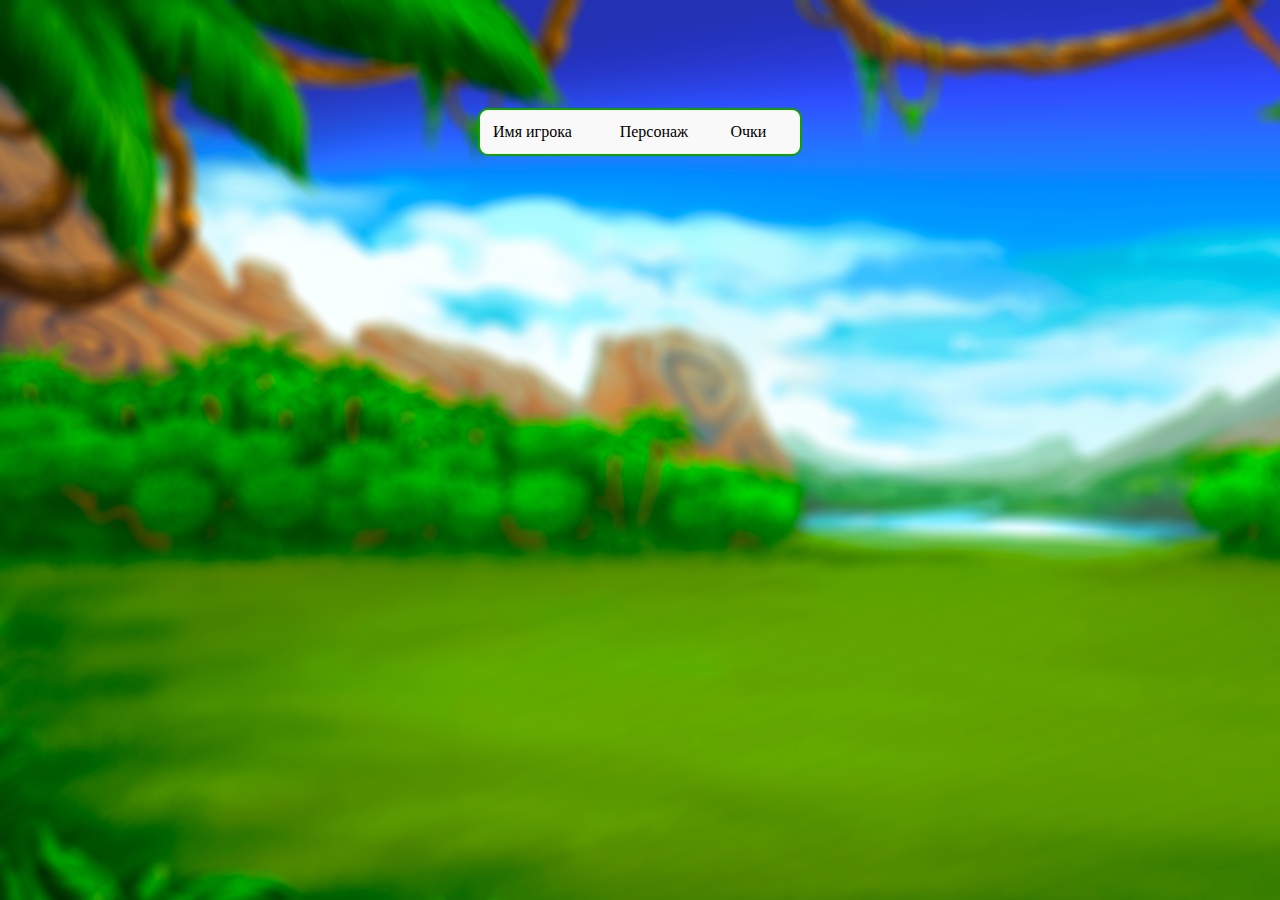
<file: endgame/index.html>
<!DOCTYPE html>
<html lang="en">
    <head>
        <meta charset="UTF-8">
        <title>Title</title>
        <script src="https://ajax.googleapis.com/ajax/libs/jquery/3.4.1/jquery.min.js"></script>
        <link rel="stylesheet" href="endgame.css" type="text/css">
    </head>
    <body>
        <div class="conteiner">
            <div class="table_lider">
                <table>
                    <thead>
                        <tr>
                            <td>Имя игрока</td>
                            <td>Персонаж</td>
                            <td>Очки</td>
                        </tr>
                    </thead>
                    <tbody id="data"></tbody>
                </table>
            </div>
        </div>
        <script type="module" src="main.js"></script>
    </body>
</html>
</file>
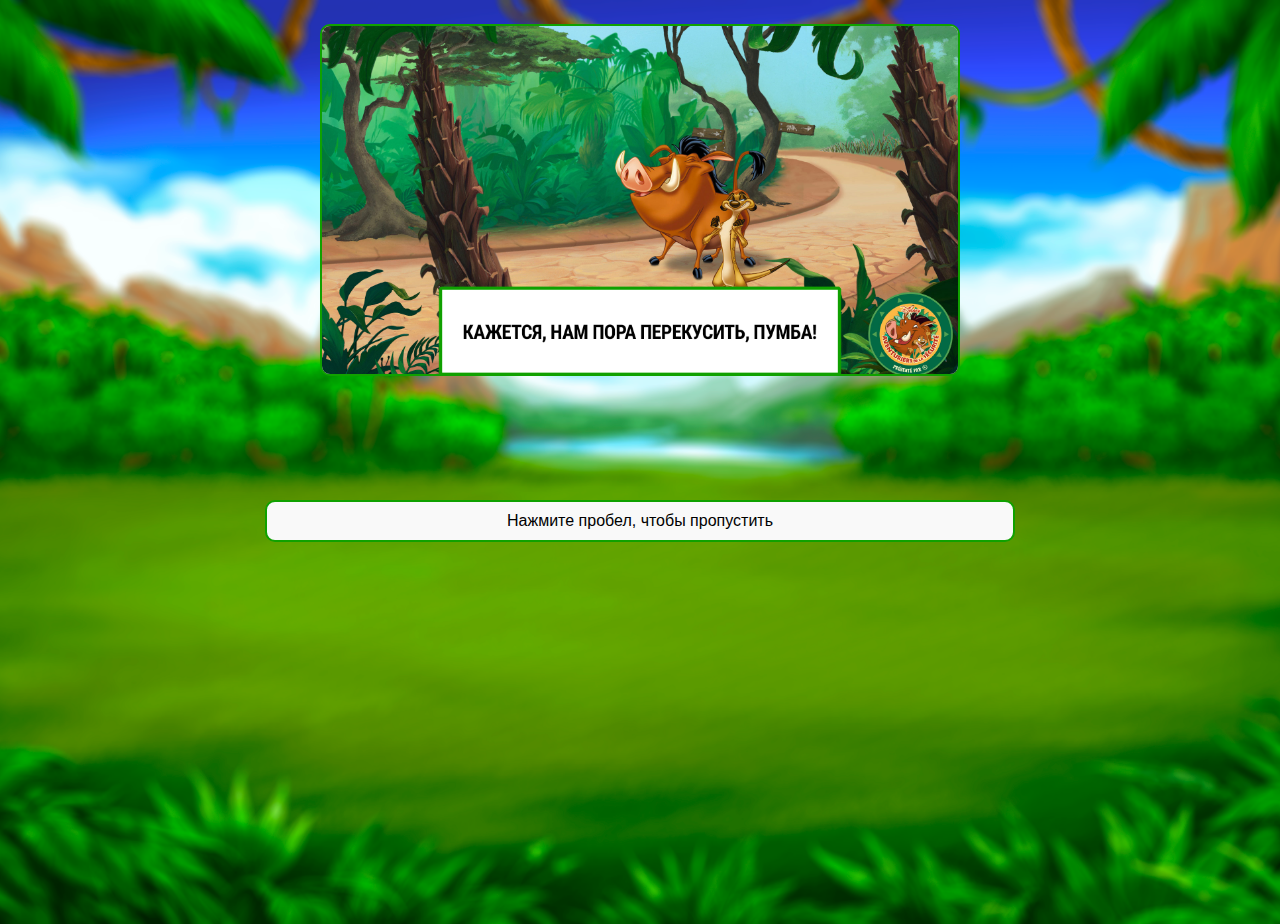
<file: cut-scene.html>
<!DOCTYPE html>
<html lang="ru">
<head>
    <meta charset="UTF-8">
    <meta name="viewport" content="width=device-width, initial-scale=1">
    <link rel="stylesheet" href="css/style.css">
    <title>Тимон и Пумба</title>
</head>
<body>
<div class="slider__container">
    <div class="slider" data-js="slider">
        <img src="res/image/1.jpg" alt="none" />
        <img src="res/image/2.jpg" alt="none"/>
        <img src="res/image/3.jpg" alt="none"/>
        <img src="res/image/4.jpg" alt="none"/>
    </div>
</div>
<div class="introduction">
<div class="animation_text">Нажмите пробел, чтобы пропустить</div>
<script type="text/javascript" src="js/cut_scene.js"></script>
</div>
</body>
</html>
</file>
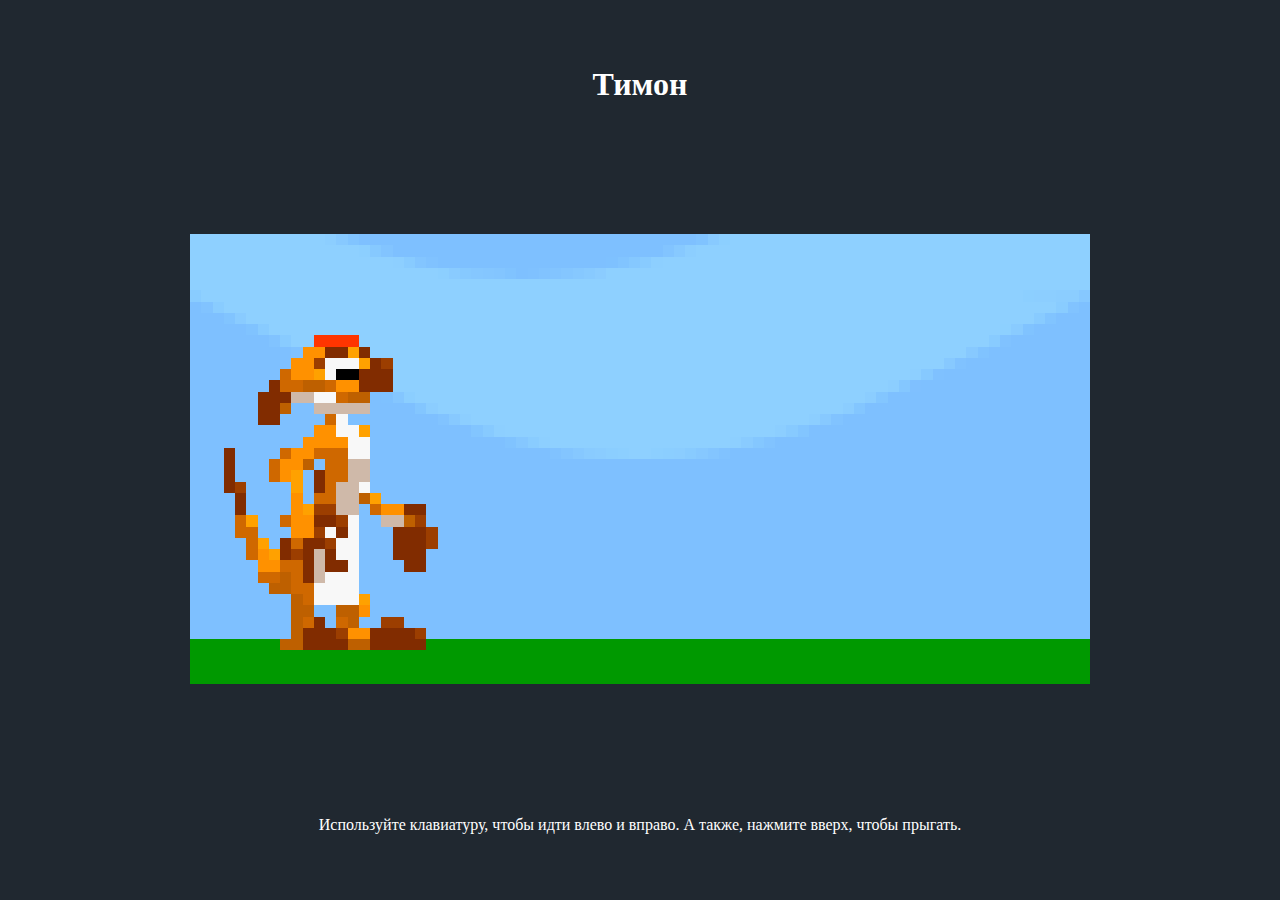
<file: test/animation.html>
<!DOCTYPE html>

<html>

<head>
    <meta charset="UTF-8">
    <meta name = "viewport" content = "width=device-width">
    <meta name = "description" content = "A working example of sprite animation.">
    <title>Тимон</title>
    <link href = "animation.css" rel = "stylesheet" type = "text/css">

</head>

<body>

<h1>Тимон</h1>

<canvas></canvas>

<p>Используйте клавиатуру, чтобы идти влево и вправо. А также, нажмите вверх, чтобы прыгать.</p>

<script src = "animation.js" type = "text/javascript"></script>

</body>

</html>
</file>
<file: endgame/endgame.css>
body{
    background: url("../res/backgrounds/background-1.png");
}
.conteiner{
    position: relative;
    display: flex;
    width: max-content;
    top: 100px;
    margin: 0 auto;
}
/*TABLE*/
table{
    width: 100%;
}
thead{
    border-bottom: 1.5px solid #10a100;
    margin-bottom: 10px;
}
tr{
    width: 100%;
    margin: 10px;
}
.table_lider{
    padding: 10px;
    background: #f9f9f9;
    border: 2px solid #10a100;
    border-radius: 10px;
    width: 300px;
}
/*USER_RESULT*/
.user_result{
    padding: 10px;
    background: #f9f9f9;
    border: 2px solid #10a100;
    border-radius: 10px;
}

.user_result .top{
    font-size: 23px;
    text-align: center;
}

.data{
    color: #10a100;
}

.user_data{
    font-size: 22px;
}
</file>
<file: css/style.css>
*, *:before, *:after {
    box-sizing: border-box;
}

body {
    margin: 0;
    height: 100vh;
    position: relative;
    min-height: 600px;
    background: url("../res/backgrounds/background-1.png") no-repeat center;
    background-size: cover;
}

input{
    margin-bottom: 2px;
    padding: 0 10px;
    height: 30px;
    outline: none;
    border-radius: 5px;
    background-color: #f9f9f9;
    border: 1px solid gray;
    color: rgba(66,66,66,.3);
    font-size: 16px;
    font-family: "Roboto Condensed", sans-serif;
    color: #424242;
}

button{
    background-color: #f9f9f9;
    border-radius: 4px;
    border: 1px solid #10a100;
    outline: none;
    letter-spacing: .08em;
    cursor: pointer;
    padding: 6px 16px;
    text-transform: uppercase;
    color: #10a100;
    text-decoration: none;
    font-family: "Roboto Condensed", sans-serif;
}

.body_input{
    padding: 10px;
    background: #f9f9f9;
    border: 2px solid #10a100;
    border-radius: 10px;
    margin-bottom: 15px;
}
/*Контейнер*/
.container  {
    position: relative;
    top: 100px;
    width: 240px;
    margin: 0 auto;
}

.container .top{
    margin: 6px;
    text-transform: uppercase;
    font-family: 'Press Start 2P', cursive;
    font-size: 20px;
    font-weight: bold;
    text-align: center;
}

.container .body{
    text-align: center;
}

.container .bottom{
    padding-bottom: 8px;
    text-align: center;
}
/*Инструкция*/
.introduction{
    padding: 10px;
    background: #f9f9f9;
    border: 2px solid #10a100;
    border-radius: 10px;
    margin-bottom: 15px;
    position: relative;
    top: 100px;
    width: 750px;
    margin-left: auto;
    margin-right: auto;
    font-family: "Roboto Condensed", sans-serif;
    text-align: center;

}
/*Анимация текста*/
@keyframes animate-text {
    0%{
        transform: scale(1);
    }
    50%{
        transform: scale(1.1);
    }
    100%{
        transform: scale(1);
    }
}

.animation_text:hover{
    animation: animate-text .5s;
}
/*CARD*/
.body_card {
    padding: 10px;
    background: #f9f9f9;
    border: 2px solid #10a100;
    border-radius: 10px;
    margin-bottom: 15px;
}

.card {
    display: inline-block;
    border: 1.5px solid gray;
    border-radius: 6px;
    font-family: "Roboto Condensed", sans-serif;
}

.card:hover {
    border: 1.5px solid #10a100;
}

.card:hover hr {
    border: 0.5px solid #10a100;
}

.card img {
    padding-top: 3px;
    position: relative;
    margin: 0;
    max-width: 100px;
    max-height: 100px;
    width: content-box;
    height: border-box;

}
/*Валидация*/
.valid {
    border: 1.5px solid #10a100;
}

.error {
    border: 1px solid #ff0000;
}

#invalid_person{
    height: 12px;
    color: red;
    font-size: 11.5px;
    padding-bottom: 3px;
}
/*Ролик*/
.slider__container {
    border: 2px solid #10a100;
    border-radius: 10px;
    width: 40em;
    height: 22em;
    margin: 1.5em auto;
    overflow: hidden;
    background: white;
}
.slider img {
    float: left;
    max-width: 100%;
    min-height: 20em;
}
</file>
<file: test/animation.css>
/* Frank Poth 12/23/2017 */

* {

    box-sizing:border-box;
    margin:0;
    padding:0;

}

html {

    height:100%;
    width:100%;

}

body {

    align-content:space-around;
    background-color:#202830;
    color:#ffffff;
    display:grid;
    grid-template-columns:auto;
    grid-template-rows:auto auto auto;
    height:100%;
    justify-items:center;
    padding:0 8px;
    width:100%;

}
</file>
